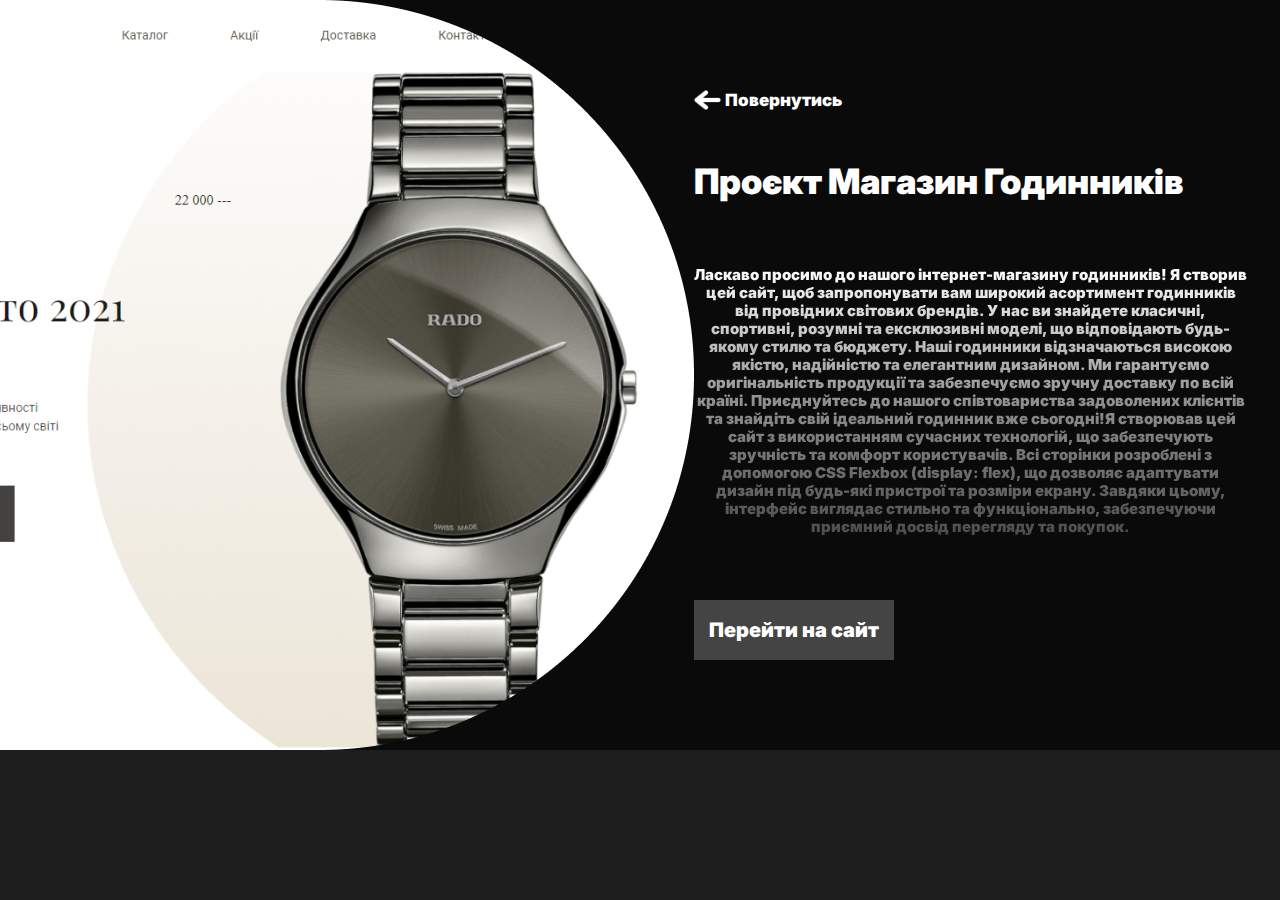
<file: my_project1.html>
<!DOCTYPE html>
<html lang="en">
<head>
    <meta charset="UTF-8">
    <meta name="viewport" content="width=`, initial-scale=1.0">
    <link rel="stylesheet" href="css/my_project1.css">
    <link rel="preconnect" href="https://fonts.googleapis.com">
    <link rel="preconnect" href="https://fonts.gstatic.com" crossorigin>
    <link href="https://fonts.googleapis.com/css2?family=Inter:wght@900&display=swap" rel="stylesheet">
    <title>CLOCK</title>
</head>
<body>
    <div class="container_my_project">
        <img src="img/clock_logo.png" alt="" class="img_logo">
        <div class="block_text_my_project">
            <div class="container_back">
                <a href="decktop.html" class="a_back">
                    <img src="img/arrow.png" alt="" class="img_arrow">
                    <p class="p_back">Повернутись</p>
                </a>
            </div>  
            <div class="block_container_my_project_text">
                <p class="p_title">Проєкт Магазин Годинників</p>
                <p class="p_about_project">Ласкаво просимо до нашого інтернет-магазину годинників! Я створив цей сайт, щоб запропонувати вам широкий асортимент годинників від провідних світових брендів. У нас ви знайдете класичні, спортивні, розумні та ексклюзивні моделі, що відповідають будь-якому стилю та бюджету. Наші годинники відзначаються високою якістю, надійністю та елегантним дизайном. Ми гарантуємо оригінальність продукції та забезпечуємо зручну доставку по всій країні. Приєднуйтесь до нашого співтовариства задоволених клієнтів та знайдіть свій ідеальний годинник вже сьогодні!Я створював цей сайт з використанням сучасних технологій, що забезпечують зручність та комфорт користувачів. Всі сторінки розроблені з допомогою CSS Flexbox (display: flex), що дозволяє адаптувати дизайн під будь-які пристрої та розміри екрану. Завдяки цьому, інтерфейс виглядає стильно та функціонально, забезпечуючи приємний досвід перегляду та покупок.</p>
                <button class="button_my_project">
                    <p class="p_button">Перейти на сайт</p>
                </button>
            </div>
        </div>
    </div>
</body>
</html>
</file>
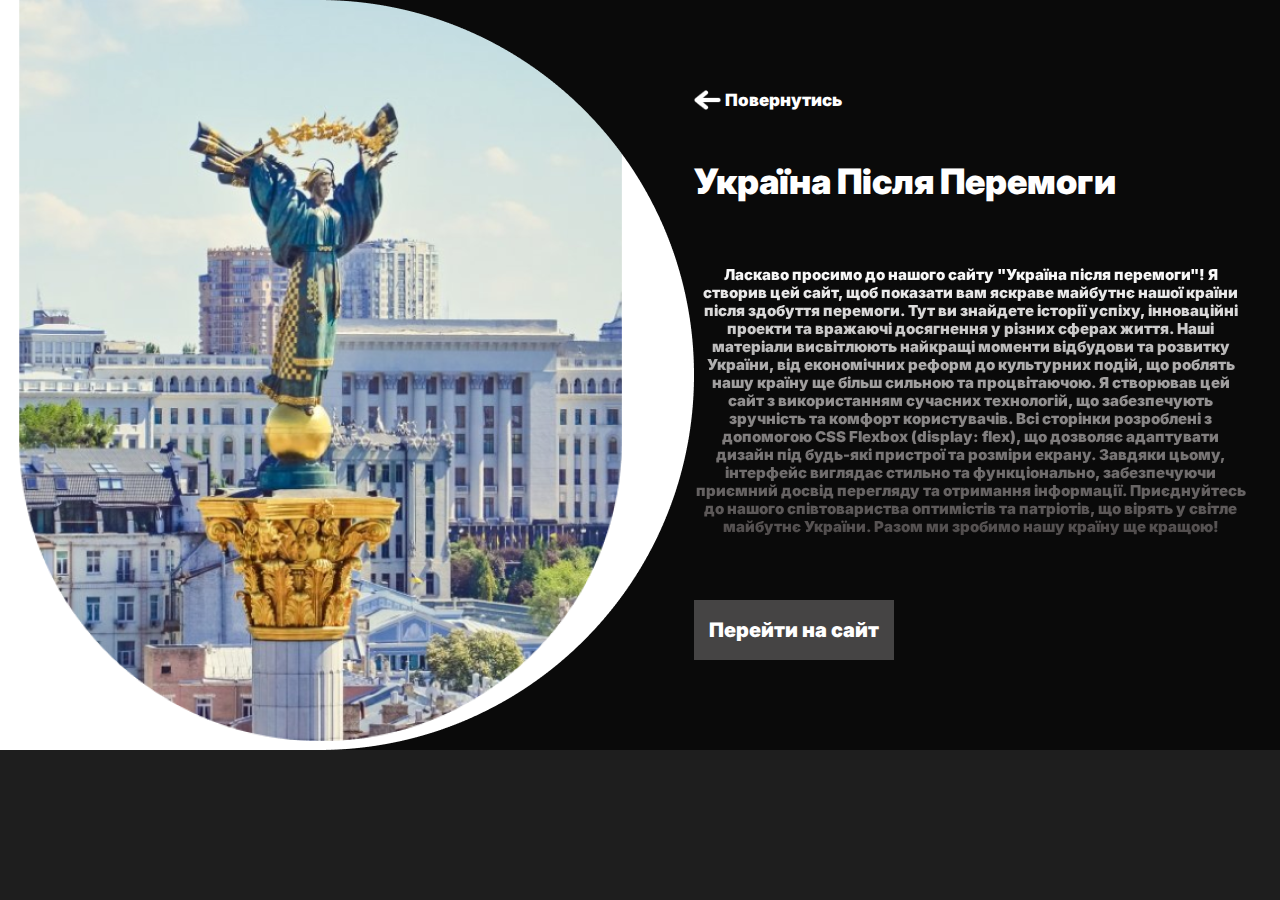
<file: my_project2.html>
<!DOCTYPE html>
<html lang="en">
<head>
    <meta charset="UTF-8">
    <meta name="viewport" content="width=`, initial-scale=1.0">
    <link rel="stylesheet" href="css/my_project1.css">
    <link rel="preconnect" href="https://fonts.googleapis.com">
    <link rel="preconnect" href="https://fonts.gstatic.com" crossorigin>
    <link href="https://fonts.googleapis.com/css2?family=Inter:wght@900&display=swap" rel="stylesheet">
    <title>CLOCK</title>
</head>
<body>
    <div class="container_my_project">
        <img src="img/ukr_logo.png" alt="" class="img_logo">
        <div class="block_text_my_project">
            <div class="container_back">
                <a href="decktop.html" class="a_back">
                    <img src="img/arrow.png" alt="" class="img_arrow">
                    <p class="p_back">Повернутись</p>
                </a>
            </div>  
            <div class="block_container_my_project_text">
                <p class="p_title">Україна Після Перемоги</p>
                <p class="p_about_project">Ласкаво просимо до нашого сайту "Україна після перемоги"! Я створив цей сайт, щоб показати вам яскраве майбутнє нашої країни після здобуття перемоги. Тут ви знайдете історії успіху, інноваційні проекти та вражаючі досягнення у різних сферах життя. Наші матеріали висвітлюють найкращі моменти відбудови та розвитку України, від економічних реформ до культурних подій, що роблять нашу країну ще більш сильною та процвітаючою. Я створював цей сайт з використанням сучасних технологій, що забезпечують зручність та комфорт користувачів. Всі сторінки розроблені з допомогою CSS Flexbox (display: flex), що дозволяє адаптувати дизайн під будь-які пристрої та розміри екрану. Завдяки цьому, інтерфейс виглядає стильно та функціонально, забезпечуючи приємний досвід перегляду та отримання інформації. Приєднуйтесь до нашого співтовариства оптимістів та патріотів, що вірять у світле майбутнє України. Разом ми зробимо нашу країну ще кращою!</p>
                <button class="button_my_project">
                    <p class="p_button">Перейти на сайт</p>
                </button>
            </div>
        </div>
    </div>
</body>
</html>
</file>
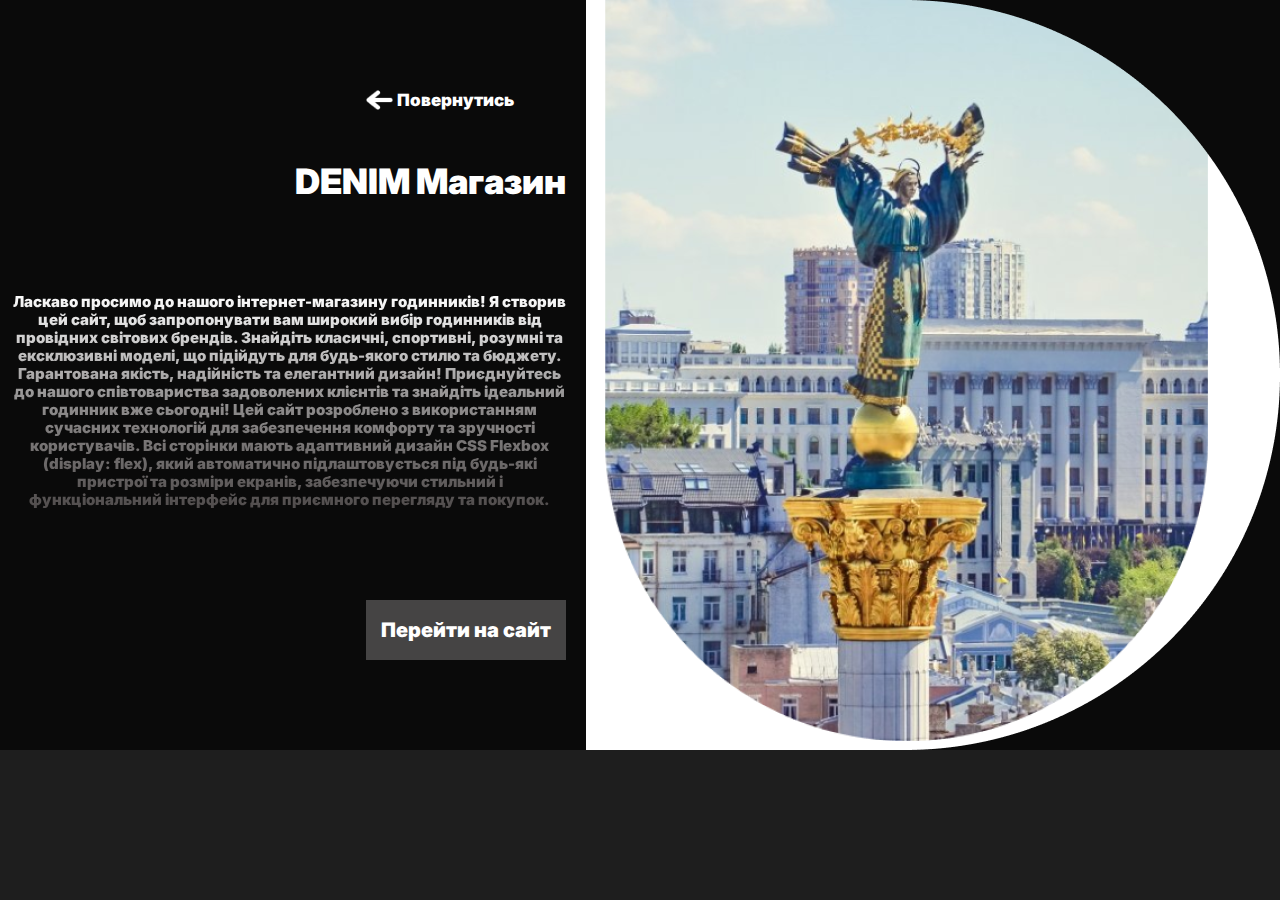
<file: my_project3.html>
<!DOCTYPE html>
<html lang="en">
<head>
    <meta charset="UTF-8">
    <meta name="viewport" content="width=`, initial-scale=1.0">
    <link rel="stylesheet" href="css/my_project2.css">
    <link rel="preconnect" href="https://fonts.googleapis.com">
    <link rel="preconnect" href="https://fonts.gstatic.com" crossorigin>
    <link href="https://fonts.googleapis.com/css2?family=Inter:wght@900&display=swap" rel="stylesheet">
    <title>UKRAINE</title>
</head>
<body>
    <div class="container_my_project">
        <div class="block_text_my_project">
            <div class="container_back">
                <a href="decktop.html" class="a_back">
                    <img src="img/arrow.png" alt="" class="img_arrow">
                    <p class="p_back">Повернутись</p>
                </a>
            </div>  
            <div class="block_container_my_project_text">
                <p class="p_title">DENIM Магазин</p>
                <p class="p_about_project">Ласкаво просимо до нашого інтернет-магазину годинників! Я створив цей сайт, щоб запропонувати вам широкий вибір годинників від провідних світових брендів. Знайдіть класичні, спортивні, розумні та ексклюзивні моделі, що підійдуть для будь-якого стилю та бюджету. Гарантована якість, надійність та елегантний дизайн! Приєднуйтесь до нашого співтовариства задоволених клієнтів та знайдіть ідеальний годинник вже сьогодні! Цей сайт розроблено з використанням сучасних технологій для забезпечення комфорту та зручності користувачів. Всі сторінки мають адаптивний дизайн CSS Flexbox (display: flex), який автоматично підлаштовується під будь-які пристрої та розміри екранів, забезпечуючи стильний і функціональний інтерфейс для приємного перегляду та покупок.</p>
                <button class="button_my_project">
                    <p class="p_button">Перейти на сайт</p>
                </button>
            </div>
        </div>
        <img src="img/ukr_logo.png" alt="" class="img_logo">
    </div>
</body>
</html>
</file>
<file: css/my_project1.css>
*
{
    margin: 0;
    padding: 0;
    box-sizing: border-box;
}
body
{
    background: #1E1E1E;
}
::selection 
{
    background: grey; 
    color: white; 
}
@media screen and (min-width: 1280px)
{
    .container_my_project
    {
        width: 1280px;
        margin: 0 auto;
        height: 750px;
        background: #0A0A0A;

        display: flex;
        justify-content: space-between;
    }
    .block_text_my_project
    {
        width: 603px;
        margin-right: 50px;

        display: flex;
        flex-direction: column;
        justify-content: center;
    }
    .container_back
    {
        width: 200px;
        height: 20px;
        display: flex;
        justify-content: space-between;
        margin-bottom: 50px;
    }
    .a_back
    {
        display: flex;
        text-decoration: none;
        justify-content: space-between;
    }
    .p_back
    {
        font-family: 'Inter';
        font-style: normal;
        font-weight: 900;
        font-size: 17px;
        line-height: 21px;
        color: #FFFFFF;
    }
    .block_container_my_project_text
    {
        width: 553px;
        height: 500px;

        display: flex;
        flex-direction: column;
        align-items: start;
        justify-content: space-between;
    }
    .p_title
    {
        font-family: 'Inter';
        font-style: normal;
        font-weight: 900;
        font-size: 35px;
        line-height: 42px;
        text-align: center;

        color: #FFFFFF;
    }
    .p_about_project
    {
        font-family: 'Inter';
        font-style: normal;
        font-weight: 900;
        font-size: 15px;
        line-height: 18px;
        text-align: center;

        background: linear-gradient(180deg, #FFFFFF 0%, #929090 49.5%, #504C4C 100%);
        -webkit-background-clip: text;
        -webkit-text-fill-color: transparent;
        background-clip: text;
    }
    .button_my_project
    {
        width: 200px;
        height: 60px;
        background: #454444;
        border: none;
    }
    .p_button
    {
        font-family: 'Inter';
        font-style: normal;
        font-weight: 900;
        font-size: 20px;
        line-height: 24px;
        text-align: center;

        color: #FFFFFF;
    }
}
</file>
<file: css/my_project2.css>
*
{
    margin: 0;
    padding: 0;
    box-sizing: border-box;
}
body
{
    background: #1E1E1E;
}
::selection 
{
    background: grey; 
    color: white; 
}
@media screen and (min-width: 1280px)
{
    .container_my_project
    {
        width: 1280px;
        margin: 0 auto;
        height: 750px;
        background: #0A0A0A;

        display: flex;
        justify-content: space-between;
    }
    .block_text_my_project
    {
        width: 603px;
        margin-right: 20px;

        display: flex;
        flex-direction: column;
        align-items: end;
        justify-content: center;
    }
    .container_back
    {
        width: 200px;
        height: 20px;
        display: flex;
        justify-content: space-between;
        margin-bottom: 50px;
    }
    .a_back
    {
        display: flex;
        text-decoration: none;
        justify-content: space-between;
    }
    .p_back
    {
        font-family: 'Inter';
        font-style: normal;
        font-weight: 900;
        font-size: 17px;
        line-height: 21px;
        color: #FFFFFF;
    }
    .block_container_my_project_text
    {
        width: 553px;
        height: 500px;

        display: flex;
        flex-direction: column;
        align-items: end;
        justify-content: space-between;
    }
    .p_title
    {
        font-family: 'Inter';
        font-style: normal;
        font-weight: 900;
        font-size: 35px;
        line-height: 42px;
        text-align: center;

        color: #FFFFFF;
    }
    .p_about_project
    {
        font-family: 'Inter';
        font-style: normal;
        font-weight: 900;
        font-size: 15px;
        line-height: 18px;
        text-align: center;

        background: linear-gradient(180deg, #FFFFFF 0%, #929090 49.5%, #504C4C 100%);
        -webkit-background-clip: text;
        -webkit-text-fill-color: transparent;
        background-clip: text;
    }
    .button_my_project
    {
        width: 200px;
        height: 60px;
        background: #454444;
        border: none;
    }
    .p_button
    {
        font-family: 'Inter';
        font-style: normal;
        font-weight: 900;
        font-size: 20px;
        line-height: 24px;
        text-align: center;

        color: #FFFFFF;
    }
}
</file>
